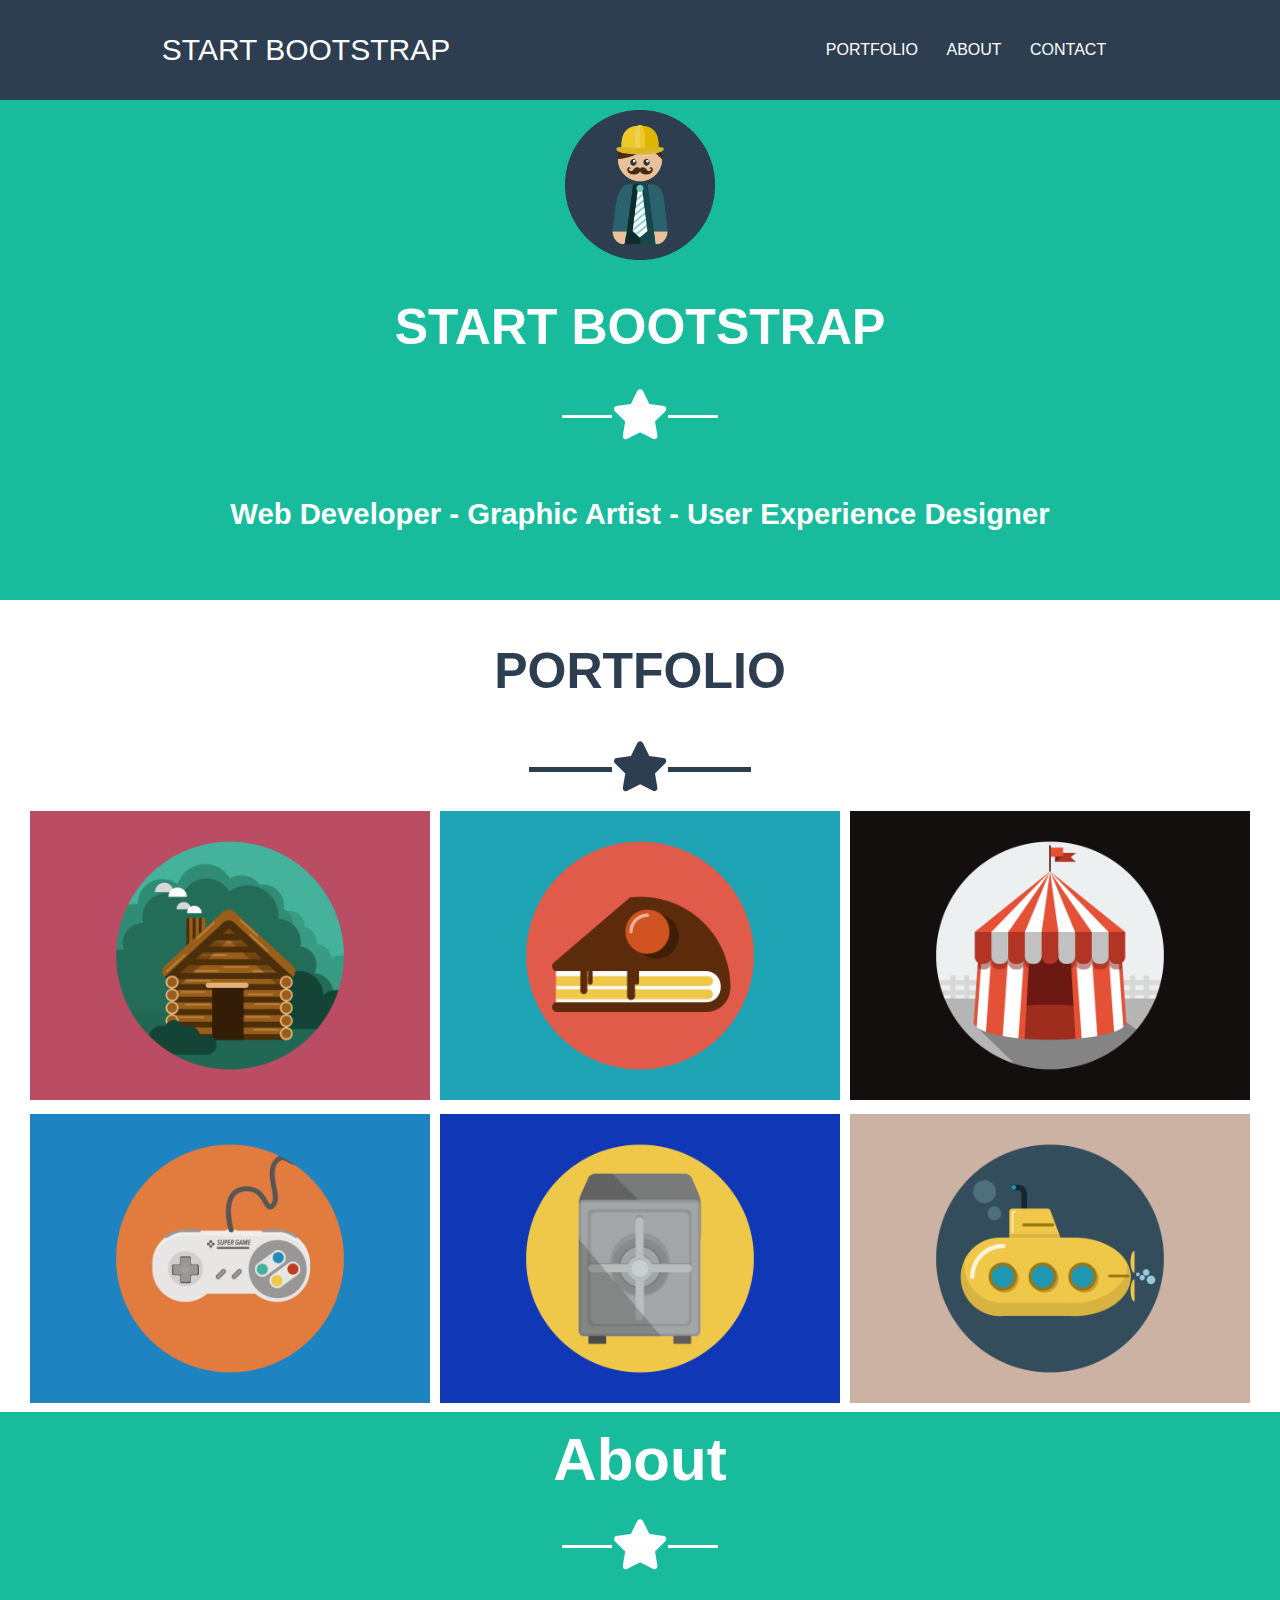
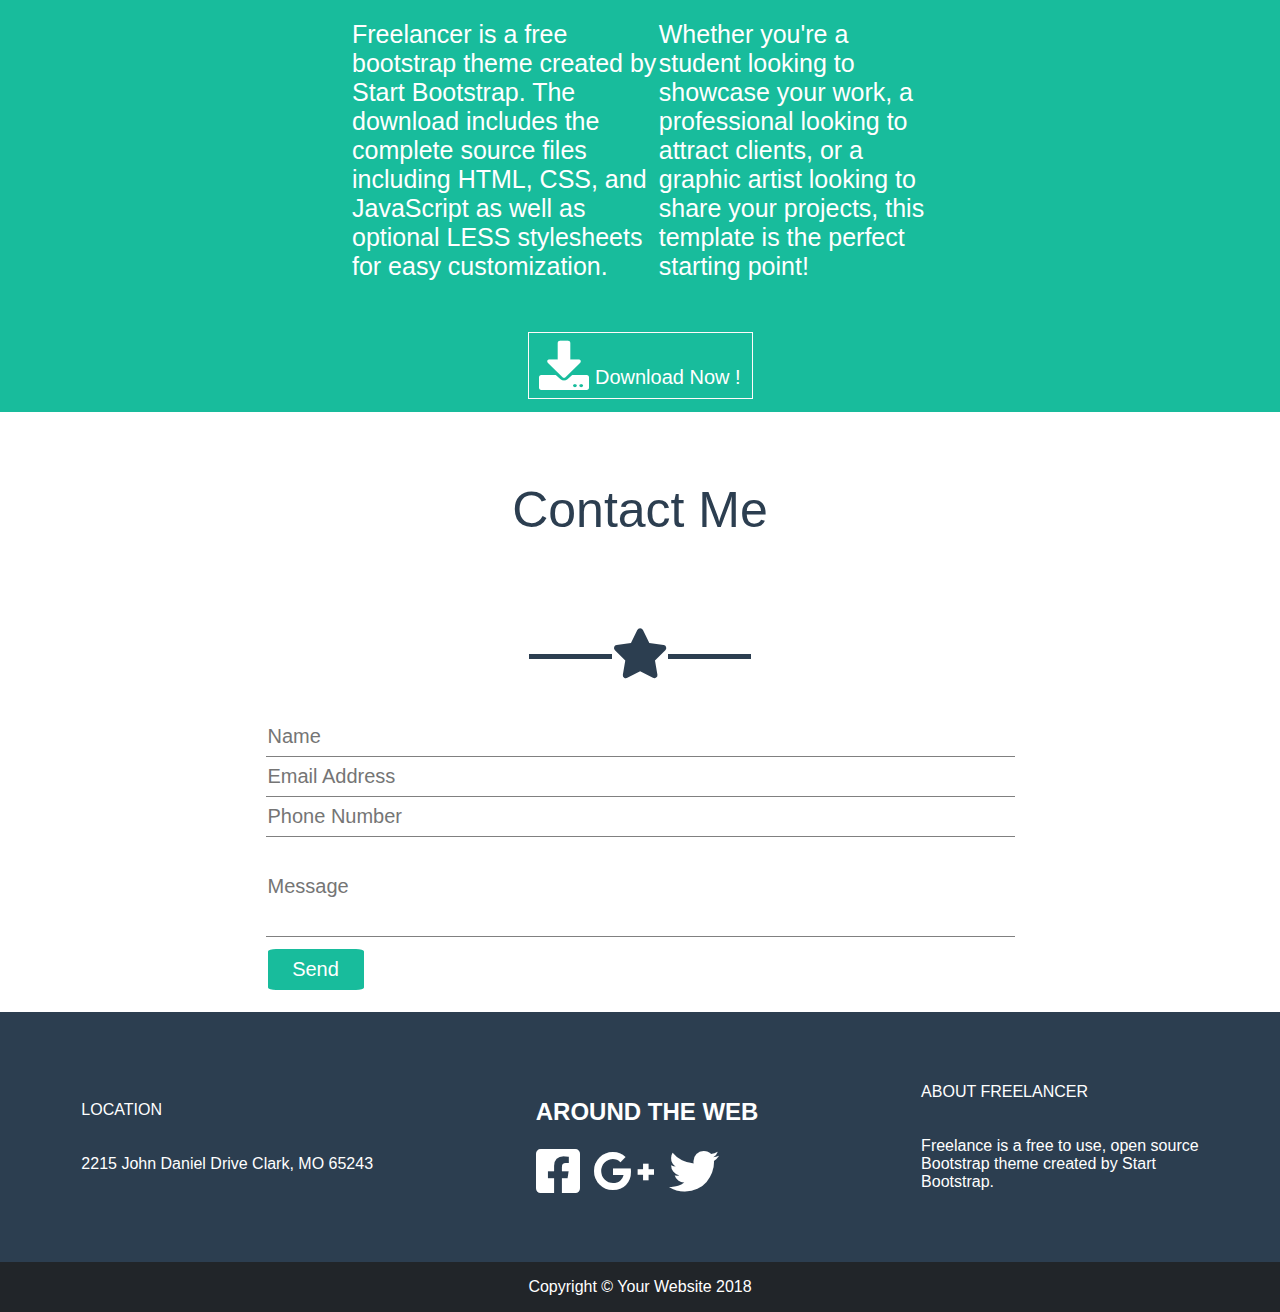
<file: lab.html>
<!DOCTYPE html>
<html lang="en">
<head>
    <meta charset="UTF-8">
    <meta name="viewport" content="width=device-width, initial-scale=1.0">
    <meta http-equiv="X-UA-Compatible" content="ie=edge">
    <title>Document</title>
    <link rel="stylesheet" href="lab.css">
    <link rel="stylesheet" href="https://use.fontawesome.com/releases/v5.6.3/css/all.css">
</head>
<body>
    <header>
        <div class="head">
            <div class="logo">
        <a href="https://blackrockdigital.github.io/startbootstrap-freelancer/#page-top" target="blank">START BOOTSTRAP</a>
            </div>
            <div class="menu">
        <ul>
            <li>PORTFOLIO</li>
            <li>ABOUT</li>
            <li>CONTACT</li>
        </ul>
            </div> 
        </div> 
        <div class="container">
            <div class="img">
                <img src="profile.jpg" width="150px" height="150px">
            </div>
            <div class="word">
                <h1>START BOOTSTRAP</h1>
            </div>
                <div class="liner">
                        <div class="line"></div>
                        <i class="fas fa-star"></i>
                        <div class="line"></div>
                </div>
                <div class="words">
                <h3>Web Developer - Graphic Artist - User Experience Designer</h3>
            </div>
            </div>
    </header>
    <section id="port">
        <div class="portfolio">
         <div class="intro">
             <h2>PORTFOLIO</h2>
            </div>
             <div class="li">
            <div class="lin"></div>
            <i class="fas fa-star"></i>
            <div class="lin"></div>
        </div> 
        </div>
    <div class="picture">
        <div class="photo">
            <img src="1.jpg" alt="">
            <div class="overlay">
                <div class="logo">
                 <i class="fas fa-search-plus"></i>
                </div>
            </div>
        </div>
        <div class="photo">
            <img src="2.jpg" alt="">
            <div class="overlay">
                    <div class="logo">
                     <i class="fas fa-search-plus"></i>
                    </div>
                </div>
        </div>
        <div class="photo">
            <img src="3.jpg" alt="">
            <div class="overlay">
                    <div class="logo">
                     <i class="fas fa-search-plus"></i>
                    </div>
                </div>
        </div>
        <div class="photo">
            <img src="4.jpg" alt="">
            <div class="overlay">
                    <div class="logo">
                     <i class="fas fa-search-plus"></i>
                    </div>
                </div>
        </div>
        <div class="photo">
            <img src="5.jpg" alt="">
            <div class="overlay">
                    <div class="logo">
                     <i class="fas fa-search-plus"></i>
                    </div>
                </div>
        </div>
        <div class="photo">
            <img src="6.jpg" alt="">
            <div class="overlay">
                    <div class="logo">
                     <i class="fas fa-search-plus"></i>
                    </div>
                </div>
        </div>
    </div>
    </section>
    <section id="about">
        <div class="main">
            <div>
            <b>About</b>
        </div>
            <div class="liner">
                    <div class="line"></div>
                    <i class="fas fa-star"></i>
                    <div class="line"></div>
            </div>
            <div class="p">
                <p>Freelancer is a free bootstrap theme created by Start Bootstrap. The download includes the complete source files including HTML, CSS, and JavaScript as well as optional LESS stylesheets for easy customization.</p>
                <p>Whether you're a student looking to showcase your work, a professional looking to attract clients, or a graphic artist looking to share your projects, this template is the perfect starting point!</p>
            </div>
            <div>
                   <button class="button"> <i class="fas fa-download"></i> Download Now !</button>           
            </div>
        </div>
    </section>
    <section id="contact">
        <div class="conMain">
            <div>
        <p>Contact Me</p>
            </div>
        <div class="li">
                <div class="lin"></div>
                <i class="fas fa-star"></i>
                <div class="lin"></div>
            </div> 
            <form method="POST">
            <div class="input">
            <div>
                <input type="text" name="FullName" size="60" placeholder="Name">
            </div>
            <div>
                    <input type="email" name="Email" size="60" placeholder="Email Address">
            </div>
            <div>
                    <input type="tel" name="Phone" size="60" placeholder="Phone Number">
            </div>
            <div>
                    <input type="text" name="Message" size="60" placeholder="Message" style="height:100px;text-align: start;">
            </div>
            <div>
            <button type="submit">Send</button>
        </div>
        </div>
        </form>
    </div>

    </section>
    <footer>
<div class="firstMain">
    <div>
        <p>LOCATION <br><br><br>
                2215 John Daniel Drive 
                Clark, MO 65243</p>
    </div>
    <div>
        <h2>AROUND THE WEB</h2>
        <i class="fab fa-facebook-square"></i> &nbsp;
        <i class="fab fa-google-plus-g"></i> &nbsp;
        <i class="fab fa-twitter"></i> &nbsp;
    </div>
    <div>
<p>ABOUT FREELANCER<br><br><br>
        Freelance is a free to use, open source<br> Bootstrap theme created by Start <br> Bootstrap.</p>
    </div>
</div>
<div class="secondMain">
    <div>
        <p>Copyright © Your Website 2018</p>
    </div>
</div>
    </footer>
    
</body>
</html>
</file>
<file: lab.css>
*{
    box-sizing: border-box;
}
.head{
    width: 100%;
    height: 100px;
    background:#2c3e50!important;
    display: flex;
    justify-content: space-around;
    align-items: center;
}
.head .logo a{
    text-decoration: none;
    color: #fff;
    font-size: 30px;
}
.menu ul li{
display: inline;
color: #fff;
padding: 12px;
}
body{
    position: relative;
    font-family: 'Open Sans','Helvetica Neue',Arial,sans-serif;
    margin: 0;
    padding: 0;
}
.words{
    margin-top: 30px;
    font-size: 25px;
}
.line{
    width: 83px;
    height: 5px;
    margin-top: 26px;
}
.container{
    background: #18bc9c!important;
    width: 100%;
    height: 500px;
    display: flex;
    align-items: center;
    flex-direction: column;
}
 i{
     font-size:50px; 
    color: #fff;
}
.line{
    width: 50px;
    height: 3px;
    background: white;
    margin-top: 26px;
}
.liner{
    width: 100%;
    display: flex;
    justify-content: center;
}
h1{
    color: white;
    font-size: 50px
}
h3{
    color:white
}
.img{
    margin-top:10px;
}
.portfolio{
    width: 100%;
    display: flex;
    flex-direction: column;
    align-items: center
}
.portfolio h2{
    font-size: 50px;
   color: #2c3e50!important
}
.lin{
    width: 83px;
    height: 5px;
    background: #2c3e50!important;
    margin-top: 26px;
}
.li{
    width: 100%;
    display: flex;
    justify-content: center;
}
.li i{
    font-size: 50px;
    color: #2c3e50!important
}
.photo{
position: relative;
padding: 5px;
}
.picture{
    width: 100%;
    display: flex;
    flex-wrap: wrap;
    justify-content: center;
    margin-top: 15px;
}
.photo img {
    width: 400px;
}
.overlay{
    opacity: 0;
    position: absolute;
    top: 0;
    left: 0;
    width: 400px;
    height: 288.88px;
    background-color: rgba(24,188,156,.9);
    margin: 5px;
  }
  .logo i{
    margin-left: 176px;
    margin-top: 125px;
    font-size: 50px;
  }
  .photo:hover .overlay{
      opacity: 0.8;
  }
  .main{
      width:100%;
      height: 600px;
      background-color: #18bc9c!important;
      display: flex;
      flex-direction: column;
      align-items: center;
      justify-content: space-around;
  }
  .main b{
      color: white;
      font-size: 60px;
  }
  .p{
      width: 45%;
      display:flex;
      flex-direction: row;
      font-size: 25px;
  }
  .p p{
      color:white
  }
  button{
      border: 1px solid snow;
    background-color: #18bc9c;
    width: 225px;
    height: 67px;
    color: white;
    font-size: 20px;
  }
  .button:hover{
      background-color: white;
      border: none;
      color: black
  }
  .button:hover i{
      color:black
  }
.conMain{
    width: 100%;
    height:600px;
    display: flex;
    flex-direction: column;
    align-items: center;
    justify-content: space-around

}
.conMain p{
    color:#2c3e50;
    font-size: 50px
}
.input input{
    font-size: 20px;
    height: 40px;
    background: transparent;
    border-top: transparent ;
    border-left: transparent;
    border-right: transparent ;
    border-bottom: 1px solid gray ;
    outline: none;
}
.input button{
    margin-top: 10px;
    border:2px solid;
    border-radius: 10%;
    width: 100px;
    height: 45px;
}
.firstMain{
    background-color: #2c3e50;
    width: 100%;
    height: 250px;
    display: flex;
    justify-content: space-around;
    align-items: center;
}
.firstMain *{
    color: white;
}
.secondMain{
    width: 100%;
    background-color: #212529;
    display: flex;
    align-items: center;
    justify-content: center;
}
.secondMain p{
    color: white
}
</file>
